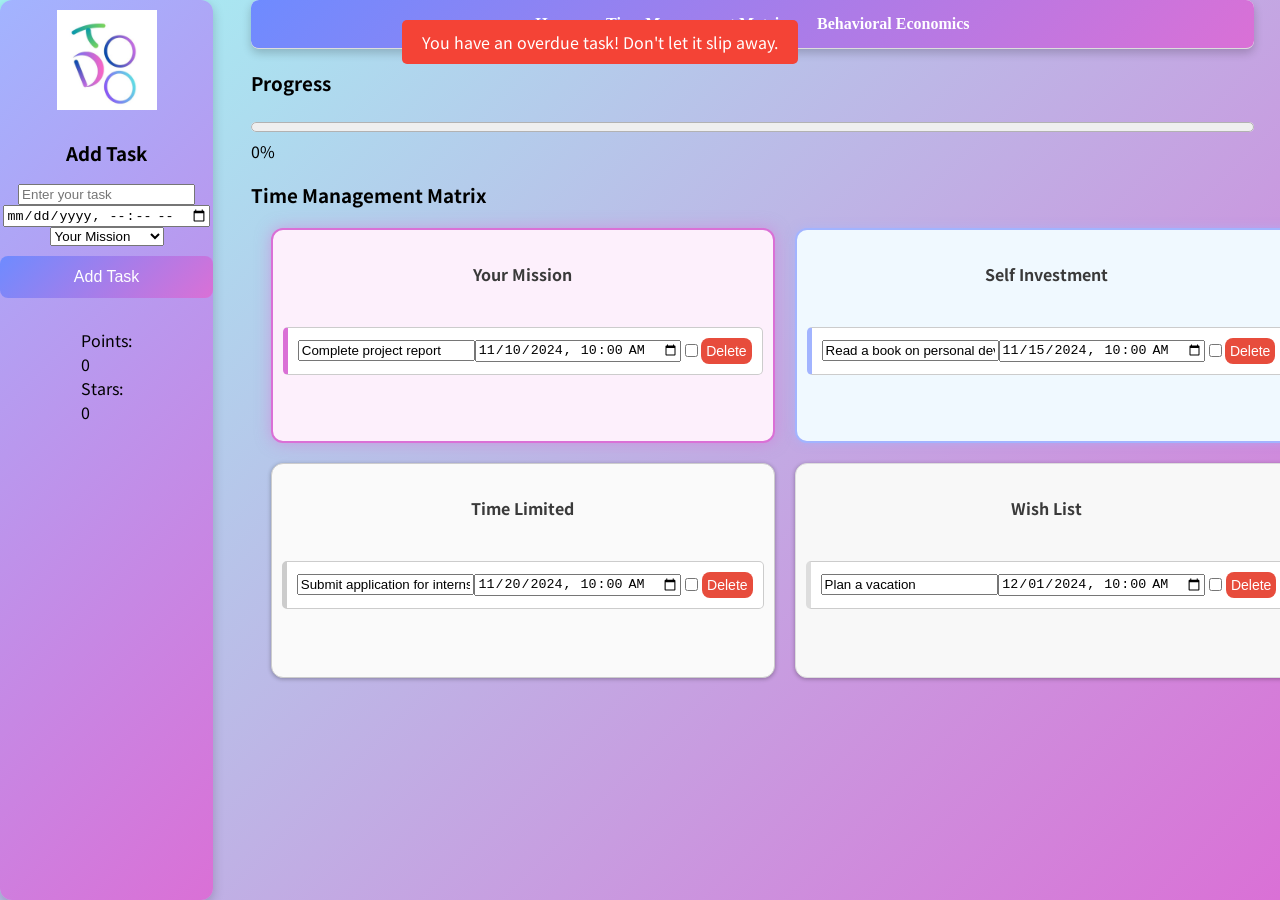
<file: index.html>
<!DOCTYPE html>
<html lang="en">
<head>
    <meta charset="UTF-8">
    <meta name="viewport" content="width=device-width, initial-scale=1.0">
    <title>Task Manager</title>
    <link type="text/css" rel="stylesheet" href="styles.css">
    <style>
        @import url('https://fonts.googleapis.com/css2?family=Noto+Sans+JP:wght@100..900&display=swap');

        body {
            font-family: 'Noto Sans JP', sans-serif;
            margin: 0;
            padding: 0;
        }

        nav {
            background-color: #f8f8f8;
            padding: 10px;
            display: flex;
            justify-content: center;
            border-bottom: 1px solid #ddd;
        }

        nav a {
            text-decoration: none;
            color: #ffffff;
            font-weight: bold;
            padding: 5px 10px;
            margin: 0 5px;
        }

        .container {
            display: flex;
            justify-content: space-between;
            padding: 0;
        }
        .sidebar {
            width: 17%;
            margin: 0;
            padding: 0;
        }
        .task-area {
            width: 80%; 
            min-width: 600px; /* 幅を固定 */
        }
        .matrix {
            display: grid;
            grid-template-columns: repeat(2, 1fr);
            grid-template-rows: repeat(2, 1fr);
            gap: 20px;
            height: 450px; 
            margin-top: 20px;
            width: 100%;
        }
        .quadrant {
            border: 1px solid #ccc;
            padding: 10px;
            display: flex;
            flex-direction: column;
        }
        .tasks {
            margin-top: 10px;
            flex: 1;
            overflow-y: auto;
        }
        .task {
            margin: 10px 0;
        }

        /* 新規追加部分 */
        .celebration-message {
            background-color: #a4f3f4;
            padding: 10px;
            margin: 10px;
            border-radius: 5px;
            font-weight: bold;
        }

        #pointsAndStars {
            margin-top: 20px;
        }

        #pointsAndStars span {
            display: block;
        }
    </style>
</head>

<body>
    <div class="container">
        <div class="sidebar">
            <img src="images/O.jpg" alt="logo" style="width: 100px; height: auto; margin-bottom: 10px; margin-top: 10px;">
            <h3>Add Task</h3>
            <input type="text" id="taskInput" placeholder="Enter your task">
            <input type="datetime-local" id="dueDate">
            <select id="importance">
                <option value="urgent-important">Your Mission</option>
                <option value="not-urgent-important">Self Investment</option>
                <option value="urgent-not-important">Time Limited</option>
                <option value="not-urgent-not-important">Wish List</option>
            </select>
            <button onclick="addTasks()">Add Task</button>

            <!-- 新規追加部分：ポイントとスターの表示 -->
            <div id="pointsAndStars">
                <span>Points: <span id="points">0</span></span>
                <span>Stars: <span id="stars">0</span></span>
            </div>
        </div>

        <div class="task-area">
            <nav>
                <a href="index.html">Home</a>
                <a href="timemanagement.html">Time Management Matrix</a> 
                <a href="be.html">Behavioral Economics</a>
            </nav>

            <h3>Progress</h3>
            <progress id="progressBar" value="0" max="100"></progress>
            <span id="progressText">0%</span>

            <h3>Time Management Matrix</h3>
            <div class="matrix">
                <div class="quadrant" id="urgent-important" ondrop="drop(event)" ondragover="allowDrop(event)">
                    <h4>Your Mission</h4>
                    <div class="tasks" id="tasks-urgent-important"></div>
                </div>
                <div class="quadrant" id="not-urgent-important" ondrop="drop(event)" ondragover="allowDrop(event)">
                    <h4>Self Investment</h4>
                    <div class="tasks" id="tasks-not-urgent-important"></div>
                </div>
                <div class="quadrant" id="urgent-not-important" ondrop="drop(event)" ondragover="allowDrop(event)">
                    <h4>Time Limited</h4>
                    <div class="tasks" id="tasks-urgent-not-important"></div>
                </div>
                <div class="quadrant" id="not-urgent-not-important" ondrop="drop(event)" ondragover="allowDrop(event)">
                    <h4>Wish List</h4>
                    <div class="tasks" id="tasks-not-urgent-not-important"></div>
                </div>
            </div>
        </div>
    </div>

    <script>
        let taskIdCounter = 1;
        let points = 0; // 新規追加部分：ポイントの初期化
        let stars = 0;  // 新規追加部分：スターの初期化

        // Load tasks from localStorage
        window.onload = function() {
            const storedTasks = JSON.parse(localStorage.getItem('tasks')) || [];
            storedTasks.forEach(task => {
                addStoredTask(task);
            });

            // Add default tasks
            addDefaultTasks();
            updateProgress();
            updatePointsAndStars(); 
        };

        function addDefaultTasks() {
            const defaultTasks = [
                { id: 'task-default-1', text: 'Complete project report', dueDate: '2024-11-10T10:00', importance: 'urgent-important', completed: false },
                { id: 'task-default-2', text: 'Read a book on personal development', dueDate: '2024-11-15T10:00', importance: 'not-urgent-important', completed: false },
                { id: 'task-default-3', text: 'Submit application for internship', dueDate: '2024-11-20T10:00', importance: 'urgent-not-important', completed: false },
                { id: 'task-default-4', text: 'Plan a vacation', dueDate: '2024-12-01T10:00', importance: 'not-urgent-not-important', completed: false },
            ];

            defaultTasks.forEach(task => {
                addStoredTask(task);
            });
        }

        function addTasks() {
            const taskInput = document.getElementById("taskInput").value;
            const dueDate = document.getElementById("dueDate").value;
            const importance = document.getElementById("importance").value;

            if (!taskInput) {
                alert("Please enter a task.");
                return;
            }

            const quadrantMap = {
                "urgent-important": "tasks-urgent-important",
                "not-urgent-important": "tasks-not-urgent-important",
                "urgent-not-important": "tasks-urgent-not-important",
                "not-urgent-not-important": "tasks-not-urgent-not-important"
            };

            const newTaskId = "task-" + taskIdCounter++;
            const tasksContainer = document.getElementById(quadrantMap[importance]);

            const taskHTML = `
                <div class="task" id="${newTaskId}" draggable="true" ondragstart="event.dataTransfer.setData('text', this.id)">
                    <input type="text" value="${taskInput}" onchange="updateTaskText('${newTaskId}', this.value)">
                    <input type="datetime-local" value="${dueDate}" onchange="updateDueDate('due-${newTaskId}', this.value)">
                    <input type="checkbox" onchange="markAsCompleted(this)">
                    <button class="delete-button" onclick="deleteTask('${newTaskId}')">Delete</button>
                </div>
            `;
            tasksContainer.insertAdjacentHTML("beforeend", taskHTML);
            storeTaskInLocalStorage({ id: newTaskId, text: taskInput, dueDate: dueDate, importance: importance, completed: false });
            document.getElementById("taskInput").value = '';
            document.getElementById("dueDate").value = '';
            updateProgress();
        }

        function storeTaskInLocalStorage(task) {
            const storedTasks = JSON.parse(localStorage.getItem('tasks')) || [];
            storedTasks.push(task);
            localStorage.setItem('tasks', JSON.stringify(storedTasks));
        }

        function addStoredTask(task) {
            const quadrantMap = {
                "urgent-important": "tasks-urgent-important",
                "not-urgent-important": "tasks-not-urgent-important",
                "urgent-not-important": "tasks-urgent-not-important",
                "not-urgent-not-important": "tasks-not-urgent-not-important"
            };

            const tasksContainer = document.getElementById(quadrantMap[task.importance]);

            const taskHTML = `
                <div class="task" id="${task.id}" draggable="true" ondragstart="event.dataTransfer.setData('text', this.id)">
                    <input type="text" value="${task.text}" onchange="updateTaskText('${task.id}', this.value)">
                    <input type="datetime-local" value="${task.dueDate}" onchange="updateDueDate('due-${task.id}', this.value)">
                    <input type="checkbox" onchange="markAsCompleted(this)" ${task.completed ? 'checked' : ''}>
                    <button class="delete-button" onclick="deleteTask('${task.id}')">Delete</button>
                </div>
            `;
            tasksContainer.insertAdjacentHTML("beforeend", taskHTML);
        }

        // Unified markAsCompleted function
        function markAsCompleted(checkbox) {
            const taskDiv = checkbox.parentElement;
            taskDiv.classList.toggle("completed", checkbox.checked);
        
            // Celebration message logic
            if (checkbox.checked) {
                const messages = [
                    "Great job completing your task!",
                    "You are close to your dream!",
                    "Well done! Keep up the great work!",
                    "Amazing effort!",
                    "You did it! On to the next goal!"
                ];
        
                const randomMessage = messages[Math.floor(Math.random() * messages.length)];
                const celebrationMessageDiv = document.createElement("div");
                celebrationMessageDiv.classList.add("celebration-message");
                celebrationMessageDiv.textContent = randomMessage;
                taskDiv.appendChild(celebrationMessageDiv);
        
                // Add star image and display it along with the message
                const starImage = document.createElement("img");
                starImage.src = "achieve.g";  // ここでスターの画像ファイルを指定
                starImage.alt = "Star";
                starImage.style.width = "30px"; // スターの画像サイズを調整
                starImage.style.height = "30px";
                taskDiv.appendChild(starImage);
            }
        
            updateProgress();
            updatePointsAndStars(); // Update points and stars whenever a task is completed
        }
        

// Placeholder for updating points and stars
function updatePointsAndStars() {
    points += 10; // 完了したタスクごとにポイントを加算
    stars += 1;  // 完了したタスクごとにスターを加算

    // ポイントとスターの表示を更新
    document.getElementById("points").textContent = points;
    document.getElementById("stars").textContent = stars;
}


        function updateTaskText(taskId, newText) {
            const storedTasks = JSON.parse(localStorage.getItem('tasks')) || [];
            const taskIndex = storedTasks.findIndex(task => task.id === taskId);
            if (taskIndex !== -1) {
                storedTasks[taskIndex].text = newText;
                localStorage.setItem('tasks', JSON.stringify(storedTasks));
            }
        }

        function updateDueDate(taskId, newDueDate) {
            const storedTasks = JSON.parse(localStorage.getItem('tasks')) || [];
            const taskIndex = storedTasks.findIndex(task => task.id === taskId);
            if (taskIndex !== -1) {
                storedTasks[taskIndex].dueDate = newDueDate;
                localStorage.setItem('tasks', JSON.stringify(storedTasks));
            }
        }

        function deleteTask(taskId) {
            const taskDiv = document.getElementById(taskId);
            taskDiv.parentElement.removeChild(taskDiv);

            const storedTasks = JSON.parse(localStorage.getItem('tasks')) || [];
            const updatedTasks = storedTasks.filter(task => task.id !== taskId);
            localStorage.setItem('tasks', JSON.stringify(updatedTasks));
            updateProgress();
        }

        function allowDrop(event) {
            event.preventDefault();
        }

        function drop(event) {
            event.preventDefault();
            const taskId = event.dataTransfer.getData("text");
            const taskDiv = document.getElementById(taskId);
            const quadrantId = event.currentTarget.id;
            const tasksContainer = document.getElementById(`tasks-${quadrantId}`);
            tasksContainer.appendChild(taskDiv);
        }

        function markAsCompleted(checkbox) {
            const taskDiv = checkbox.parentElement;
            taskDiv.classList.toggle("completed", checkbox.checked);
        
            if (checkbox.checked) {
                // 複数のメッセージを用意
                const messages = [
                    "Great job completing your task!",
                    "You are close to your dream!",
                    "Well done! Keep up the great work!",
                    "Amazing effort!",
                    "You did it! On to the next goal!"
                ];
        
                // ランダムにメッセージを選択
                const randomIndex = Math.floor(Math.random() * messages.length);
                const selectedMessage = messages[randomIndex];
        
                // お祝いメッセージの要素を作成
                const message = document.createElement('div');
                message.classList.add('celebration-message');
                message.textContent = selectedMessage;
                document.body.appendChild(message);
        
                // 表示して2秒後にフェードアウト、削除
                message.style.display = 'block';
                setTimeout(() => {
                    message.classList.add('fade-out');
                }, 500);
        
                setTimeout(() => {
                    document.body.removeChild(message);
                }, 3000); // 3秒後に削除
            }
            updatePointsAndStars();
        
            updateProgress();
        }
        
        
        
        window.setInterval(function() {
            const now = new Date();
            document.querySelectorAll('.task').forEach(task => {
                const dueDateInput = task.querySelector('input[type="datetime-local"]');
                const dueDate = new Date(dueDateInput.value);
                if (dueDate - now < 24 * 60 * 60 * 1000 && !task.classList.contains('highlighted')) {
                    task.style.backgroundColor = '#ffcccc'; // 締切が近いタスクを赤で表示
                    task.classList.add('highlighted');
                }
            });
        }, 60000); // 1分ごとにチェック

        function addTasks() {
            const taskInput = document.getElementById("taskInput").value;
            const dueDate = document.getElementById("dueDate").value;
            const importance = document.getElementById("importance").value;
        
            if (!taskInput) {
                alert("Please enter a task.");
                return;
            }
        
            const newTaskId = "task-" + taskIdCounter++;
            const tasksContainer = document.getElementById(`tasks-${importance}`);
        
            const taskHTML = `
                <div class="task ${importance === 'urgent-important' ? 'highlight-task' : ''}" id="${newTaskId}" draggable="true" ondragstart="event.dataTransfer.setData('text', this.id)">
                    <input type="text" value="${taskInput}" onchange="updateTaskText('${newTaskId}', this.value)">
                    <input type="datetime-local" value="${dueDate}" onchange="updateDueDate('due-${newTaskId}', this.value)">
                    <input type="checkbox" onchange="markAsCompleted(this)">
                    <button class="delete-button" onclick="deleteTask('${newTaskId}')">Delete</button>
                </div>
            `;
            tasksContainer.insertAdjacentHTML("beforeend", taskHTML);
            storeTaskInLocalStorage({ id: newTaskId, text: taskInput, dueDate: dueDate, importance: importance, completed: false });
            document.getElementById("taskInput").value = '';
            document.getElementById("dueDate").value = '';
            updateProgress();
        }

        function updateProgress() {
            const allTasks = document.querySelectorAll('.task');
            const totalTasks = allTasks.length;
            const completedTasks = document.querySelectorAll('.task input[type="checkbox"]:checked').length;
            const progressBar = document.getElementById("progressBar");
            const progressText = document.getElementById("progressText");
        
            const progressPercentage = totalTasks === 0 ? 0 : (completedTasks / totalTasks) * 100;
            progressBar.value = progressPercentage;
            progressText.textContent = `${Math.round(progressPercentage)}%`;
        
            // 期限切れタスクの警告
            checkForOverdueTasks();
        
            // 未完了タスクの警告
            checkForIncompleteTasks();
        }
        
        // 期限切れタスクをチェック
        function checkForOverdueTasks() {
            const now = new Date();
            const tasks = document.querySelectorAll('.task');
            tasks.forEach(task => {
                const dueDateInput = task.querySelector('input[type="datetime-local"]');
                const dueDate = new Date(dueDateInput.value);
                
                if (dueDate < now && !task.querySelector('input[type="checkbox"]').checked) {
                    // 期限切れかつ未完了のタスクに警告メッセージを表示
                    showLossAversionMessage('You have an overdue task! Don\'t let it slip away.');
                }
            });
        }
        
        // 未完了タスクをチェック
        function checkForIncompleteTasks() {
            const tasks = document.querySelectorAll('.task');
            tasks.forEach(task => {
                const checkbox = task.querySelector('input[type="checkbox"]');
                
                if (!checkbox.checked) {
                    // 未完了のタスクに警告メッセージを表示
                    showLossAversionMessage('You have an incomplete task! Finish it to avoid loss.');
                }
            });
        }
        
        // 警告メッセージを表示
        function showLossAversionMessage(message) {
            const existingMessage = document.querySelector('.loss-aversion-message');
            if (existingMessage) {
                return; // 既に表示中のメッセージがあれば再表示しない
            }
        
            const messageElement = document.createElement('div');
            messageElement.classList.add('loss-aversion-message');
            messageElement.textContent = message;
            document.body.appendChild(messageElement);
        
            // メッセージが表示されてから2秒後に消えるように設定
            setTimeout(() => {
                messageElement.classList.add('fade-out');
            }, 2000);
        
            setTimeout(() => {
                document.body.removeChild(messageElement);
            }, 3000);
        }
        
        function updatePointsAndStars() {
            // 完了したタスクの数をカウント
            const completedTasks = document.querySelectorAll('.task input[type="checkbox"]:checked').length;
            
            // ポイントの更新：例えば、完了したタスク1つにつき1ポイント
            points = completedTasks;
        
            // スターの更新：例えば、完了したタスク数が5の倍数になるごとに1スター
            stars = Math.floor(completedTasks / 5);
        
            // 更新後のポイントとスターを表示
            document.getElementById("points").textContent = points;
            document.getElementById("stars").textContent = stars;
        }
        

        // スターを達成したときのメッセージを表示
        function displayStarAchievement(stars) {
            if (stars > 0) {
                const message = `Congratulations! You've earned ${stars} Star${stars > 1 ? 's' : ''}!`;
                alert(message);
            }
        }
        
        
    </script>
</body>
</html>
</file>
<file: styles.css>
:root {
    /* Canvaのスタイルに合わせた青と紫のカラー設定 */
    --primary-color: #a4f3f4;   /* 明るい青色 */
    --secondary-color: #f0ccf4; /* 明るい紫色 */
    --accent1-color: #A2B4FF;   /* 淡い青色 */
    --accent2-color: #DA70D6;   /* 淡い紫色 */
    
    /* フォント設定 */
    --heading-font: "Noto Sans Japanese";
    --paragraph-font: Roboto, Helvetica, sans-serif;

    /* テキストカラー設定 */
    --headline-color-on-white: #333333;  /* 白背景のヘッドライン */
    --headline-color-on-color: white; /* カラーバックグラウンドのヘッドライン */ 
    --paragraph-color-on-white: #333333; /* 白背景の段落テキスト */ 
    --paragraph-color-on-color: white; /* カラーバックグラウンドの段落テキスト */ 
    --paragraph-background-color: #F8F8F8;  /* 明るい背景色 */
    --nav-link-color: white;
    --nav-background-color: #6E8BFF; /* 明るい青色 */
    --nav-hover-link-color: #F8F8F8; /* ホバー時の明るい背景色 */
    --nav-hover-background-color: #8A2BE2; /* 明るい紫色 */
}

body {
    display: flex;
    min-height: 100vh;
    background: linear-gradient(135deg, #a4f3f4, #DA70D6); /* 明るい青と紫のグラデーション */
    transform: scale(1);
    overflow-x: hidden;
    max-width: 1200px;
    margin: 0 auto;
}

/* ナビゲーションバーのスタイル */
nav {
    background: linear-gradient(135deg, var(--nav-background-color), var(--accent2-color)); /* 青紫のグラデーション */
    display: flex;
    justify-content: center;
    align-items: center;
    padding: 15px;
    border-radius: 8px;
    box-shadow: 0 4px 10px rgba(0, 0, 0, 0.2);
    margin-bottom: 20px;
}

/* ナビゲーションリンクのスタイル */
nav a {
    color: var(--nav-link-color); /* 白色 */
    text-decoration: none;
    font-family: var(--heading-font);
    font-size: 16px;
    margin: 0 15px;
    padding: 10px;
    transition: background 0.3s, color 0.3s;
    border-radius: 6px;
}

/* ホバー時の効果 */
nav a:hover {
    background: var(--nav-hover-background-color); /* ホバー時の明るい紫色 */
    color: var(--nav-hover-link-color); /* 明るいテキスト色 */
}

.sidebar {
    width: 220px;
    background: linear-gradient(135deg, #A2B4FF, #DA70D6); /* 淡い青紫のグラデーション */
    padding: 20px;
    display: flex;
    flex-direction: column;
    align-items: center;
    box-shadow: 0 4px 12px rgba(0, 0, 0, 0.2);
    border-radius: 12px;
}

.sidebar h1 {
    font-size: 24px;
    margin-bottom: 20px;
    color: #FFFFFF; /* 白色 */
    text-align: center;
}

.sidebar textarea, .sidebar input[type="date"] {
    width: 100%;
    border: 2px solid #6E8BFF; /* 明るい青色 */
    padding: 10px;
    border-radius: 8px;
    background-color: #FFFFFF; 
    color: #3A3A3A; 
}

.sidebar button {
    margin: 10px 0;
    padding: 12px;
    width: 100%;
    background: linear-gradient(135deg, #6E8BFF, #DA70D6); /* 青紫のグラデーション */
    color: #ffffff; 
    border: none;
    border-radius: 8px;
    cursor: pointer;
    font-size: 16px;
    transition: background 0.3s, transform 0.3s;
}

.sidebar button:hover {
    background: linear-gradient(135deg, #DA70D6, #A2B4FF); /* ホバー時の淡い青紫のグラデーション */
    transform: translateY(-2px); /* ホバー時にボタンが少し上に動く */
}

.matrix {
    display: grid;
    grid-template-columns: repeat(auto-fill, minmax(250px, 1fr));
    gap: 20px; /* グリッドの間隔を広げて使いやすく */
    width: 80%;
    margin: 20px 0 20px 20px; /* 上、右、下、左の順にマージンを設定 */
}

.quadrant {
    border: 2px solid #A2B4FF; /* 淡い青色 */
    padding: 20px;
    background: #F8F8F8; /* 明るいグレー背景 */
    text-align: center;
    position: relative;
    box-shadow: 0 1px 4px rgba(0, 0, 0, 0.3);
    border-radius: 12px; 
    color: #3A3A3A; 
}

.tasks {
    margin-top: 10px;
}

.task {
    padding: 10px;
    background: #FFFFFF; /* 白色背景 */
    cursor: grab;
    border: 1px solid #6E8BFF; 
    border-radius: 8px;
    text-align: center;
    margin: 5px 0;
    transition: background 0.3s, transform 0.3s;
    display: flex;
    align-items: center;
    justify-content: space-between;
    color: #3A3A3A;
}

.task:hover {
    background: linear-gradient(135deg, #A2B4FF, #DA70D6); /* ホバー時の淡い青紫のグラデーション */
    transform: scale(1.02); /* ホバー時にタスクが少し大きくなる */
}

.delete-button {
    background-color: #e74c3c; 
    border: none;
    color: white;
    cursor: pointer;
    padding: 5px;
    border-radius: 8px; 
    font-size: 14px;
    transition: background 0.3s;
}

.delete-button:hover {
    background-color: #c0392b; 
}

#progressContainer {
    margin-top: 20px;
    margin-left: 20px; /* 左に20pxのマージンを追加 */
}

progress {
    width: 100%;
    height: 20px; 
}

#progressBar {
    width: 100%; 
    height: 20px; 
}

.task.completed input[type="text"], 
.task.completed input[type="datetime-local"] {
    text-decoration: line-through;
    color: #888; 
}

.task.completed {
    background-color: #F3F4F6; 
}

/* CSS: お祝いメッセージ用 */
.celebration-message {
    position: fixed;
    top: 50%;
    left: 50%;
    transform: translate(-50%, -50%);
    background-color: #f0ccf4;
    color: #4a4747;
    padding: 20px;
    border: 2px solid #f0ccf4;
    border-radius: 10px;
    font-size: 1.5rem;
    box-shadow: 0 4px 8px rgba(0, 0, 0, 0.1);
    z-index: 1000;
    text-align: center;
    display: none; /* 初期状態で非表示 */
}

/* CSS: アニメーション */
@keyframes fadeOut {
    from {
        opacity: 1;
    }
    to {
        opacity: 0;
    }
}
.fade-out {
    animation: fadeOut 2.5s forwards; /* 2秒かけてフェードアウト */
}

/* 重要なタスクの強調スタイル */
#urgent-important {
    border: 2px solid #DA70D6;
    box-shadow: 0 0 15px rgba(218, 112, 214, 0.5);
    background-color: #fdf0fc;
}

#not-urgent-important {
    border: 2px solid #A2B4FF;
    box-shadow: 0 0 10px rgba(162, 180, 255, 0.5);
    background-color: #f0f9ff;
}

#urgent-not-important {
    border: 1px solid #ccc;
    background-color: #fafafa;
}

#not-urgent-not-important {
    border: 1px solid #ddd;
    background-color: #f8f8f8;
}

/* タスクの視覚的強調 */
.task {
    border-radius: 5px;
    padding: 10px;
    background-color: #fff;
    border: 1px solid #ccc;
    transition: transform 0.2s, background-color 0.2s;
}

.task:hover {
    transform: scale(1.02);
    background-color: #f3f3f3;
}

/* 重要度に応じたタスクのラベル色 */
#tasks-urgent-important .task {
    border-left: 5px solid #DA70D6;
}

#tasks-not-urgent-important .task {
    border-left: 5px solid #A2B4FF;
}

#tasks-urgent-not-important .task {
    border-left: 5px solid #ccc;
}

#tasks-not-urgent-not-important .task {
    border-left: 5px solid #ddd;
}

/* 完了したタスクのスタイル */
.completed {
    text-decoration: line-through;
    opacity: 0.7;
}

.loss-aversion-message {
    position: fixed;
    top: 20px;
    left: 50%;
    transform: translateX(-50%);
    background-color: #f44336;
    color: white;
    padding: 10px 20px;
    border-radius: 5px;
    font-size: 16px;
    z-index: 1000;
    opacity: 1;
    transition: opacity 0.5s;
}

.loss-aversion-message.fade-out {
    opacity: 0;
}
</file>
